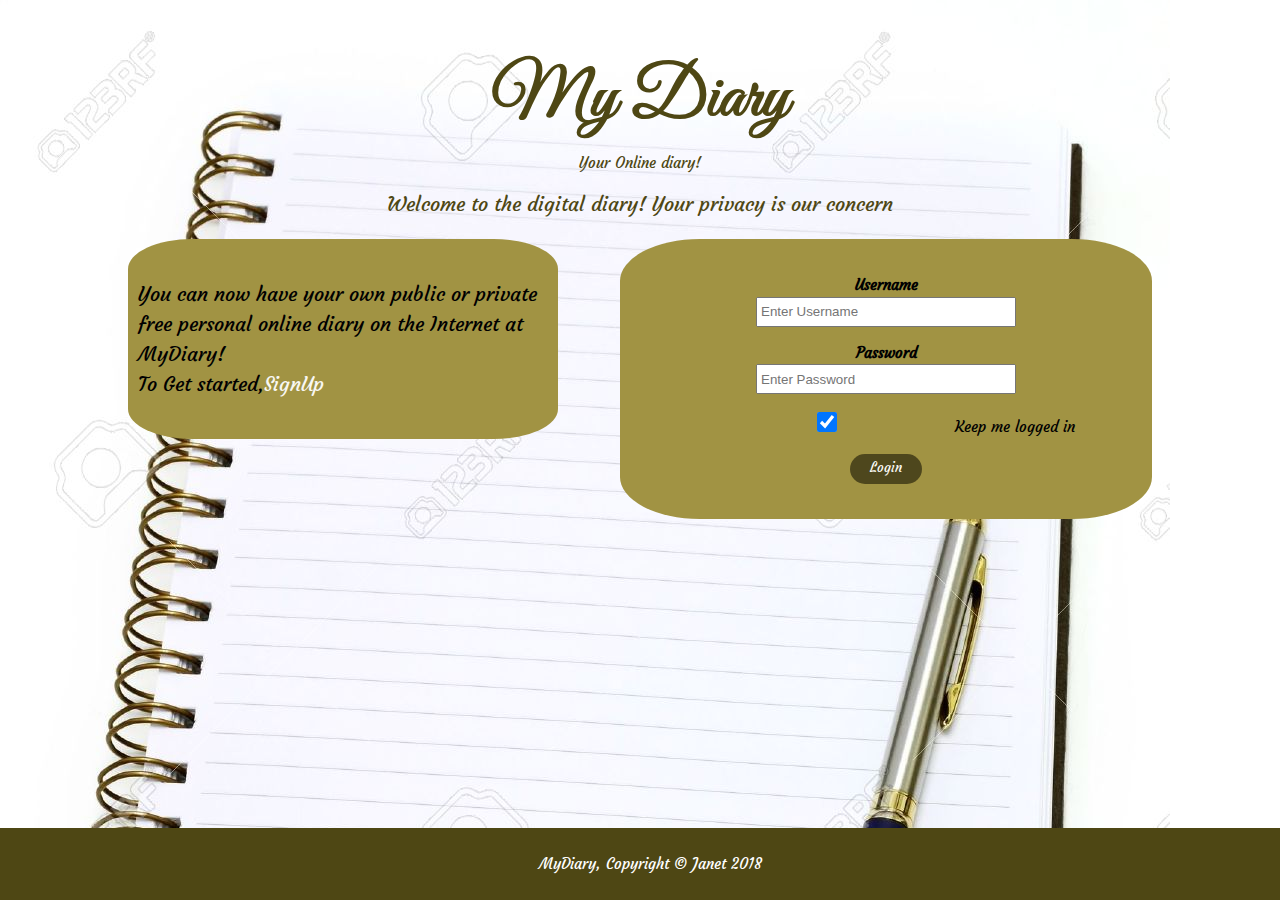
<file: UI/index.html>
<!DOCTYPE html>
<html lang="en" dir="ltr">
  <head>
    <meta charset="utf-8">
    <!--define responsiveness of the site-->
    <meta name="viewport" content="width=device-width" initial-scale=1>
    <!--define description of the site-->
    <meta name="description" content="My Dairy">
    <!--define the keywords in the site-->
    <meta name="keywords" content="entries">
    <!--author of the site -->
    <meta name="author" content="Janet Namutebi">

    <title>MyDiary | welcome</title>
    <!--connect css-->
    <link rel="stylesheet" href="./css/style.css">
    <!--dairy font-->
    <link href="https://fonts.googleapis.com/css?family=Courgette|Dancing+Script|Great+Vibes|Tangerine" rel="stylesheet"> 
    <!--intro font-->
   <link href="https://fonts.googleapis.com/css?family=Lateef" rel="stylesheet"> 
 
  </head>
  <body>
    <!--My Dairy-->
    
        <div id="heading" class="container">
            <h1>My Diary</h1>
            <p>Your Online diary! </p>
            <p style="font-size:20px">Welcome to the digital diary! Your privacy is our concern</p>
        </div>
        <section class="container">
          <div id="intro" >
            <p>You can now have your own public or private free personal
             online diary on the Internet at MyDiary!<br>
            To Get started,<a href="signup.html">SignUp</a></p>
          </div>
          <div id="login">
            
            <form  action="entry.html">
                <p>
                <label ><b>Username</b></label><br>
                <input type="text" placeholder="Enter Username" name="username" required>
                </p><p>
                <label><b>Password</b></label><br>
                <input type="password" placeholder="Enter Password" name="passw" required>
                </p>
                <p><input type="checkbox" checked="checked" name="remember">Keep me logged in</p>
                
               <button class="buttonball" type="submit">Login</button>
               </p>
            
        
            </form>
         </div>
    </section>
    <footer>
      <p>MyDiary, Copyright &copy; Janet 2018 </p>
      </footer>
  </body>
</html>
</file>
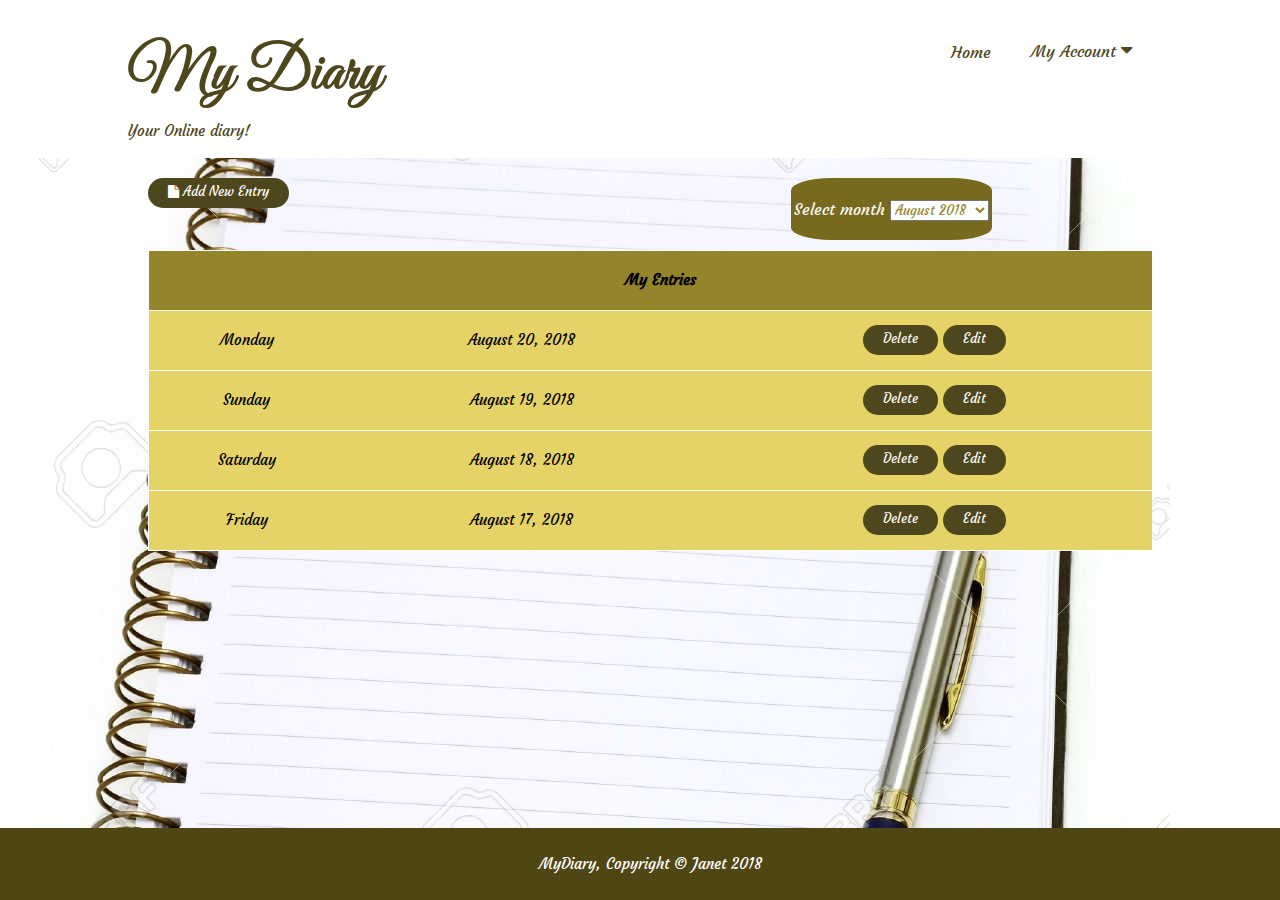
<file: UI/entry.html>
<!DOCTYPE html>
<html lang="en" dir="ltr">
  <head>
    <meta charset="utf-8">
    <!--define responsiveness of the site-->
    <meta name="viewport" content="width=device-width" initial-scale=1>
    <!--define description of the site-->
    <meta name="description" content="My Dairy">
    <!--define the keywords in the site-->
    <meta name="keywords" content="entries">
    <!--author of the site -->
    <meta name="author" content="Janet Namutebi">

    <title>MyDiary | welcome</title>
    <!--connect css--> 
    <link rel="stylesheet" href="./css/style.css">
    <!--icon link-->
    <link rel="stylesheet" href="https://fonts.googleapis.com/icon?family=Material+Icons">
    <link rel="stylesheet" href="https://cdnjs.cloudflare.com/ajax/libs/font-awesome/4.7.0/css/font-awesome.min.css">
    <!--dairy font-->
    <link href="https://fonts.googleapis.com/css?family=Courgette|Dancing+Script|Great+Vibes|Tangerine" rel="stylesheet"> 

    <script type="text/javascript">
      //function to display entries of different months and years-->
       function selectmonth(nameselect){
         console.log(nameselect);
         var msg = document.getElementById("p1");
         if(nameselect){
            augoption = document.getElementById("augmonth").value;
            junoption = document.getElementById("junmonth").value;
            juloption = document.getElementById("julmonth").value;
          
            if(augoption == nameselect.value){
             document.getElementById("aug").style.display ="block";
             document.getElementById("june").style.display ="none";
             document.getElementById("july").style.display ="none";
             msg.style.display = "none";
             }

            else if(junoption == nameselect.value){
             document.getElementById("june").style.display ="block";
             document.getElementById("aug").style.display ="none";
             document.getElementById("july").style.display ="none";
             msg.style.display = "none";
            }
            
            else if(juloption == nameselect.value){
             document.getElementById("july").style.display ="block";
             document.getElementById("aug").style.display ="none";   
             document.getElementById("june").style.display ="none";
             msg.style.display = "none";
           }
         else{
          document.getElementById("aug").style.display ="none";
          document.getElementById("june").style.display ="none";
          document.getElementById("july").style.display ="none";
          msg.style.display = "block";
         }

         }
       }
       //function to display entry popup
       function dairyentry() {
         var entryform = document.getElementById("entrypop");
         var displayentry = entryform.style.display ="block";
       }
      </script>
  </head>
  <body>
    <!--body header-->
    <header>
      <div class="container">
        <div id="brandname">
          <h1>My Diary</h1>
            <p>Your Online diary! </p>
        </div>
        <nav>
          <ul>
            <li class="current"><a href="entry.html">Home</a></li>
            <div class="dropnav">
              <button class="dropbtn">My Account 
                  <i class="fa fa-caret-down" style="font-size:20px;color:rgb(78, 71, 29);"></i>
                </button>
                <div class="dropnav-content">
                  <li><a href="userprofile.html">Profile</a></li>
                  <li><a href="index.html">Logout</a></li>
                </div>
            </div>
          </ul>
        </nav>
      </div>
    </header>
    <!--My Dairy-->
     <section id="entries">
       <div class="container">
         <!--list of entries-->
         <div class="entry">
           <!--select month-->
           <div class="selmonth">
              <P><label>Select month </label>
                <select id="month" onchange="selectmonth(this);">
                  <option id="augmonth" value="august">August 2018</option>
                  <option id="julmonth" value="july">July 2018</option>
                  <option id="junmonth" value="june">June 2018</option>
                  <option value="may">May 2018</option>
                  <option value="april">April 2018</option>
                  <option value="mar">March 2018</option>
                  <option value="feb">Febuary 2018</option>
                  <option value="jan">January 2018</option>
                </select> </p>

           </div>

             <!--add new entry-->
          <button class="buttonball" onclick="dairyentry()" style="font-size:13px;float: left;"><i class="fa fa-file"></i> Add New Entry</button>
          <div id="entrypop" style="display:none">
            <form action="entry.html">
                <p><input type="text" required="required" placeholder="Title"></p>
                <p><input type="text" required="required" placeholder="Enter content"></p>
                <p><input type="date" required="required" placeholder="select date"></p>
                <p><button type="submit">add entry</button></p>
              
            </form>
          </div>
           
           <!--display of entries-->
          <div id="aug"><!--august entries-->
           <table border="0">
             <thead>
             <th colspan="3">My Entries</th>
             </thead>
             <tr>
               <td>Monday</td><td>August 20, 2018</td>
               <td><button class="buttonball">Delete</button> <button class="buttonball">Edit</button></td>
             </tr>
             <tr>
              <td>Sunday</td><td>August 19, 2018</td>
              <td><button class="buttonball">Delete</button> <button class="buttonball">Edit</button></td>
            </tr>
            <tr>
              <td>Saturday</td><td>August 18, 2018</td>
              <td><button class="buttonball">Delete</button> <button class="buttonball">Edit</button></td>
              </tr>
              <tr>
                <td>Friday</td><td>August 17, 2018</td>
                <td><button class="buttonball">Delete</button> <button class="buttonball">Edit</button></td>
              </tr>
           </table>
           </div>
           <!--july entries-->
           <div id="july" style="display:none">
           <table border="0">
              <thead>
              <th colspan="3">My Entries</th>
              </thead>
              <tr>
                <td>Monday</td><td>July 20, 2018</td>
                <td><button class="buttonball">Delete</button> <button class="buttonball">Edit</button></td>
              </tr>
              <tr>
               <td>Sunday</td><td>July 19, 2018</td>
               <td><button class="buttonball">Delete</button> <button class="buttonball">Edit</button></td>
             </tr>
             <tr>
               <td>Saturday</td><td>July 18, 2018</td>
               <td><button class="buttonball">Delete</button> <button class="buttonball">Edit</button></td>
               </tr>
               <tr>
                 <td>Friday</td><td>July 17, 2018</td>
                 <td><button class="buttonball">Delete</button> <button class="buttonball">Edit</button></td>
               </tr>
            </table>
            </div>
            <!--june entries-->
            <div id="june" style="display:none">
                <table border="0">
                   <thead>
                   <th colspan="3">My Entries</th>
                   </thead>
                   <tr>
                     <td>Monday</td><td>June 20, 2018</td>
                     <td><button class="buttonball">Delete</button> <button class="buttonball">Edit</button></td>
                   </tr>
                   <tr>
                    <td>Sunday</td><td>June 19, 2018</td>
                    <td><button class="buttonball">Delete</button> <button class="buttonball">Edit</button></td>
                  </tr>
                  <tr>
                    <td>Saturday</td><td>June 18, 2018</td>
                    <td><button class="buttonball">Delete</button> <button class="buttonball">Edit</button></td>
                    </tr>
                    <tr>
                      <td>Friday</td><td>June 17, 2018</td>
                      <td><button class="buttonball">Delete</button> <button class="buttonball">Edit</button></td>
                    </tr>
                 </table>
                 </div>
              <!--message for months with no entries-->
            <p id="p1" style="display:none">No entries for this selected month, please select another month
            <br><i class="material-icons" style="font-size:70px;color:rgb(117, 4, 4)">error_outline</i>
          </p>
         </div> <!--entry-->
       </div> <!--container-->

     </section>
     <!--footer-->
     <footer>
      <p>MyDiary, Copyright &copy; Janet 2018 </p>
     </footer>
     
  </body>
</html>
</file>
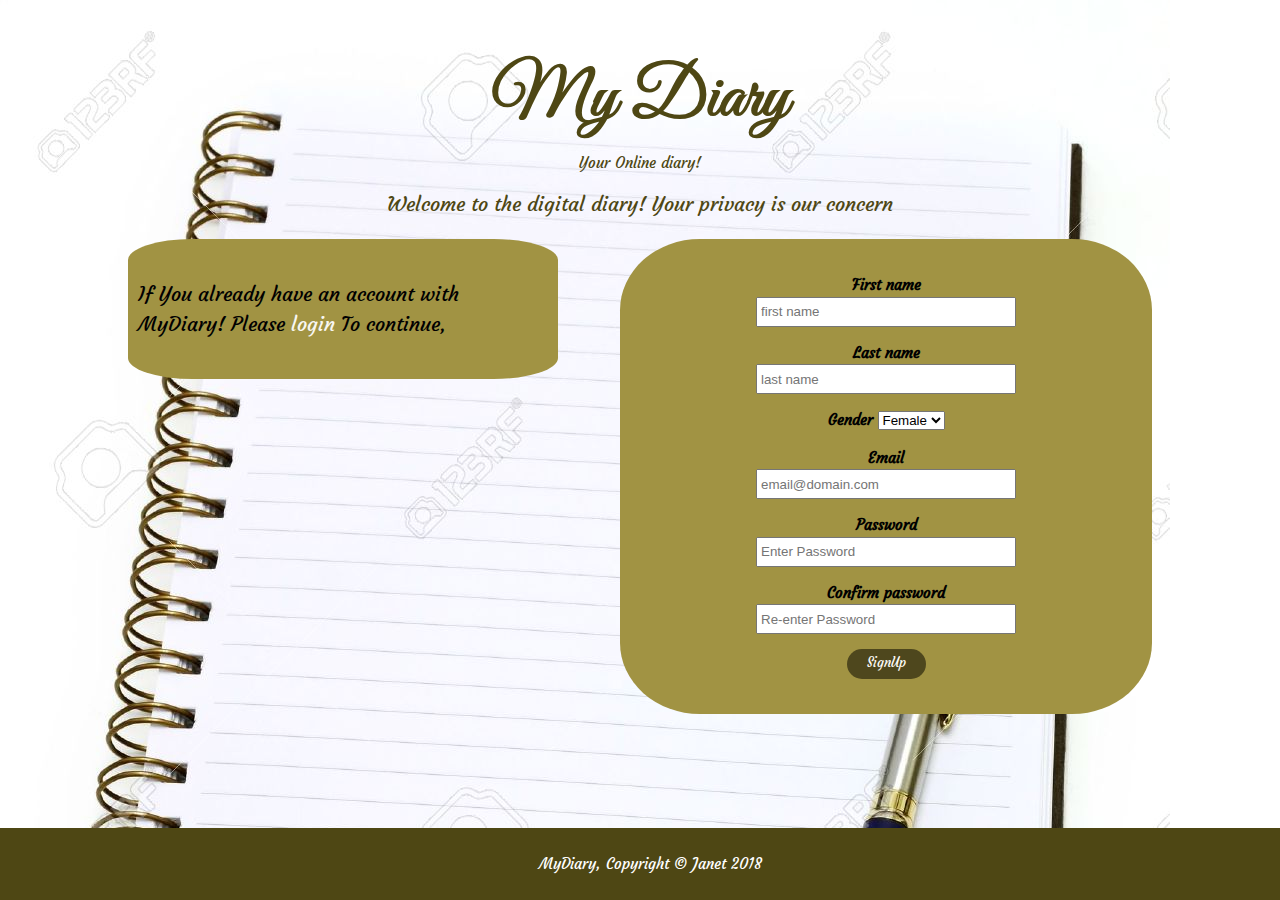
<file: UI/signup.html>
<!DOCTYPE html>
<html lang="en" dir="ltr">
  <head>
    <meta charset="utf-8">
    <!--define responsiveness of the site-->
    <meta name="viewport" content="width=device-width" initial-scale=1>
    <!--define description of the site-->
    <meta name="description" content="My Dairy">
    <!--define the keywords in the site-->
    <meta name="keywords" content="entries">
    <!--author of the site -->
    <meta name="author" content="Janet Namutebi">

    <title>MyDiary | welcome</title>
    <!--connect css-->
    <link rel="stylesheet" href="./css/style.css">
    <!--dairy font-->
    <link href="https://fonts.googleapis.com/css?family=Courgette|Dancing+Script|Great+Vibes|Tangerine" rel="stylesheet"> 
    <!--intro font-->
   <link href="https://fonts.googleapis.com/css?family=Lateef" rel="stylesheet"> 
 
  </head>
  <body>
    <!--My Dairy-->
    
        <div id="heading" class="container">
            <h1>My Diary</h1>
            <p>Your Online diary! </p>
            <p style="font-size:20px">Welcome to the digital diary! Your privacy is our concern</p>
        </div>
        <section class="container">
          <div id="intro" >
            <p>If You already have an account with MyDiary!
             Please <a href="index.html">login</a> To continue,</p>
          </div>

          <div id="login">
            
            <form  action="index.html">
                 <p><label><b>First name</b></label>
                    <br><input type="text" placeholder="first name" name="firstname" required></p>

                <p><label><b>Last name</b></label>
                    <br><input type="text" placeholder="last name" name="lastname" required></p>

                <p><b>Gender</b>
                    <select>
                            <option name="gender" value="female">Female</option>
                            <option name="gender" value="male">Male</option>
                 </select>
                </p>
                <p><label><b>Email</b></label>
                    <br><input type="text" placeholder="email@domain.com" name="email" required></p>

                <p><label><b>Password</b></label>
                    <br><input type="password" placeholder="Enter Password" name="passw" required></p>

                <p><label><b>Confirm password</b></label>
                    <br><input type="password" placeholder="Re-enter Password" name="pasw" required></p>
                 <p>
                <button class="buttonball" type="submit">SignUp</button></p> 
            </form>
         </div>
    </section>
    <footer>
        <p>MyDiary, Copyright &copy; Janet 2018 </p>
      </footer>
  </body>
</html>
</file>
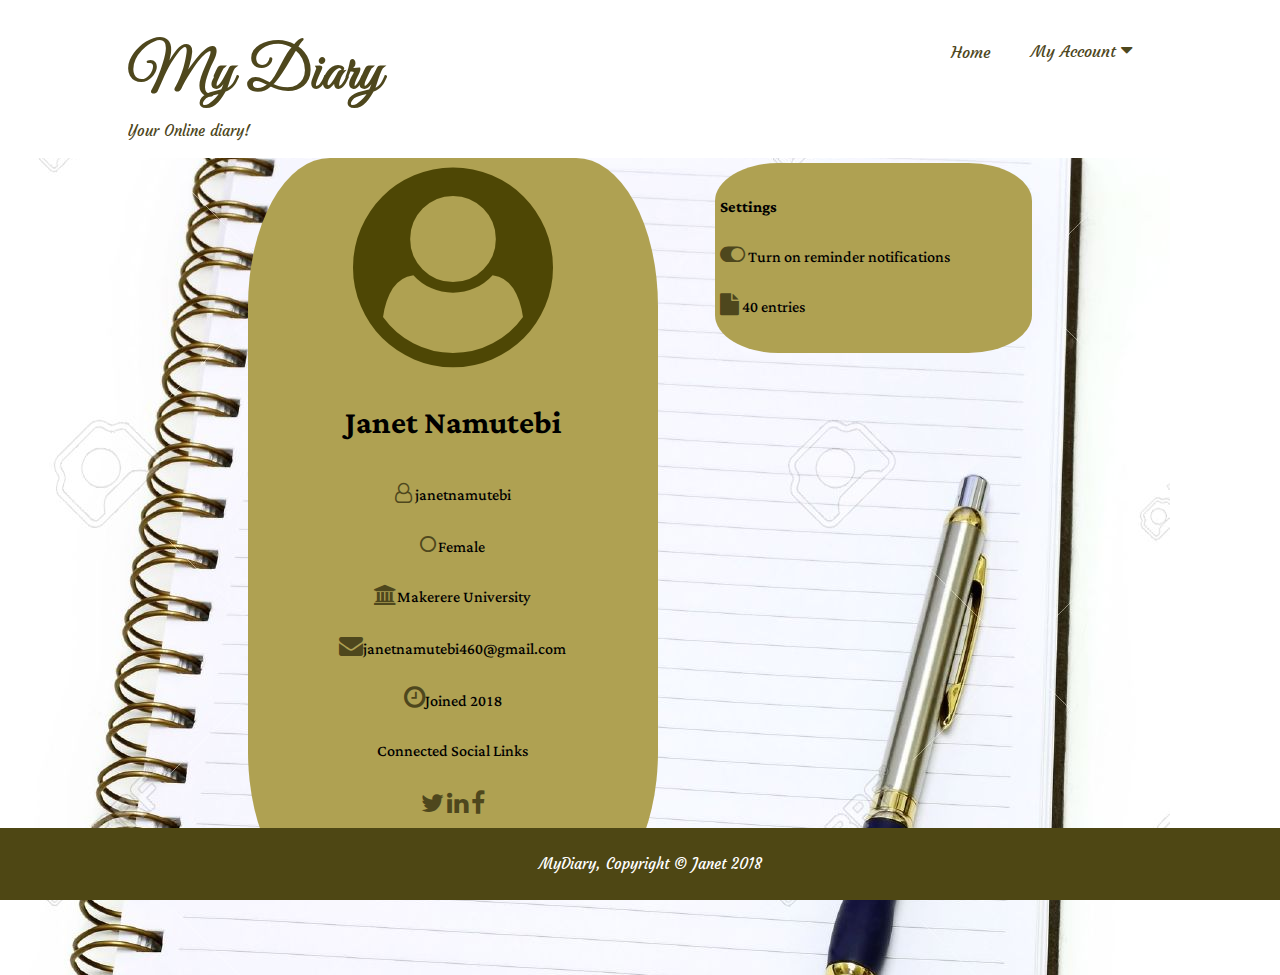
<file: UI/userprofile.html>
<!DOCTYPE html>
<html lang="en" dir="ltr">
  <head>
    <meta charset="utf-8">
    <!--define responsiveness of the site-->
    <meta name="viewport" content="width=device-width" initial-scale=1>
    <!--define description of the site-->
    <meta name="description" content="My Dairy">
    <!--define the keywords in the site-->
    <meta name="keywords" content="entries">
    <!--author of the site -->
    <meta name="author" content="Janet Namutebi">

    <title>MyDiary | welcome</title>
    <!--connect css-->
    <link rel="stylesheet" href="./css/style.css">

    <!--icons-->
    <link rel="stylesheet" href="https://cdnjs.cloudflare.com/ajax/libs/font-awesome/4.7.0/css/font-awesome.min.css">
    <!--font-->
    <link href="https://fonts.googleapis.com/css?family=Courgette|Dancing+Script|Great+Vibes|Tangerine" rel="stylesheet"> 
    <!--user profile font-->
   <link href="https://fonts.googleapis.com/css?family=Lateef" rel="stylesheet"> 
  </head>
  <body>
    <!--My Dairy-->
    
    <header>
        <div class="container">
          <div id="brandname">
            <h1>My Diary</h1>
            <p>Your Online diary! </p>
          </div>
          <nav>
            <ul>
              <li class="current"><a href="entry.html">Home</a></li>
              <div class="dropnav">
                <button class="dropbtn">My Account 
                    <i class="fa fa-caret-down" style="font-size:20px;color:rgb(78, 71, 29);"></i>
                  </button>
                  <div class="dropnav-content">
                    <li><a href="userprofile.html">Profile</a></li>
                    <li><a href="index.html">Logout</a></li>
                  </div>
              </div>
            </ul>
          </nav>
        </div>
      </header>
        <section class="container">
            <div class="set">
                <p><b>Settings</b></p>
                <p><i class="fa fa-toggle-on" style="font-size:22px;color:rgb(78, 71, 29);"></i> Turn on reminder notifications</p>
                <p><i class="fa fa-file"style="font-size:22px;color:rgb(78, 71, 29);"></i> 40 entries </p>
            </div>
                
         <div class="card">
            <i class="fa fa-user-circle" style="font-size:200px;color:rgb(78, 71, 5);"></i>
            <h1 style="float:auto">Janet Namutebi</h1>
            <p class="title"><i class="fa fa-user-o" style="font-size:20px;color:rgb(78, 71, 29);"></i> janetnamutebi</p>
            <p><i class="fa fa-genderless" style="font-size:25px;color:rgb(78, 71, 29);"></i>Female</p>
            <p><i class="fa fa-university" style="font-size:20px;color:rgb(78, 71, 29)"></i>Makerere University</p>
            <p><i class="fa fa-envelope" style="font-size:24px;color:rgb(78, 71, 29)"></i>janetnamutebi460@gmail.com</p>
            <p><i class="fa fa-clock-o" style="font-size:25px;color:rgb(78, 71, 29)"></i>Joined 2018</p>
            <p>Connected Social Links</p>
            <div style="margin: 24px 0;">
              <a href="#"><i class="fa fa-twitter" style="font-size:25px;color:rgb(78, 71, 29)"></i></a>  
              <a href="#"><i class="fa fa-linkedin" style="font-size:25px;color:rgb(78, 71, 29)"></i></a>  
              <a href="#"><i class="fa fa-facebook" style="font-size:25px;color:rgb(78, 71, 29)"></i></a> 
           </div>
           <p><button class="buttonball"><i class="fa fa-edit" style="font-size: 20px;color:white"></i> Edit</button></p>
          </div>
    </section>
    <footer>
      <p>MyDiary, Copyright &copy; Janet 2018 </p>
      </footer>
  </body>
</html>
</file>
<file: UI/css/style.css>
body{
  font: 15px/1.5 Arial, Helvetica, sans-serif;
  padding: 0;
  margin: 0;
  background-color:#f4f4f4;
  background: url('../images/diary.jpg') no-repeat;
}
/*global*/
.container {
  width: 80%;
  margin: auto;
  overflow: hidden;
}
/*ul*/
ul{
  margin: 0;
  padding: 0;
}
.buttonball{
  height: 30px;
  background: rgb(78, 71, 29);
  border: none;
  padding: 5px 20px 15px 20px;
  color: rgb(252, 251, 247);
  border-radius: 20px;
  font-family: 'Courgette', cursive;
}

/*header*/
header {
  background: #ffffff;
  color: rgb(78, 71, 29);
  padding-top: 30px;
  min-height: 100px;
  /*border-bottom: #084B8A 3px solid;*/
}
header a{
  color: rgb(78, 71, 29);
  text-decoration: none;
  text-transform: capitalize;
  font-size: 16px;
}

header li {
  float: left;
  display: inline;
  padding: 0 20px 0 20px;
}
header #brandname {
  float: left;
}
header #brandname h1 {
  font-size: 60px;
  font-family: 'Great Vibes', cursive;
  font-weight: 20px;
  margin:0 0 0 0;
}
header #brandname p {
  font-size: 15px;
  font-family: 'Courgette', cursive;
  margin-top: 0;
}
header nav {
  font-family: 'Courgette', cursive;
  float: right;
  margin-top: 10px;
  display: inline;
}

header a:hover {
  color:#cccccc;
  font-weight: bold;
  
}
table {
  width: 100%;
  font-family: 'Courgette', cursive;
  background-color: rgb(231, 216, 129);
  border-collapse: collapse;
}
table tr {
  border: 1px solid white;
}
.dropnav {
  float: auto;
  overflow: hidden;
}

.dropnav .dropbtn {
  font-size: 16px;    
  border: 0;
  outline: none;
  color: rgb(78, 71, 29);
  padding: 0 20px 0 20px;
  background-color: inherit;
  font-family: inherit;
  margin: 0;
}

.dropnav-content {
  display: none;
  background-color: #f9f9f9;
  min-width: 160px;
  box-shadow: 0px 8px 16px 0px rgba(0,0,0,0.2);
  z-index: 1;
}

.dropnav-content a {
  float: none;
  color: rgb(78, 71, 29);
  padding: 10px 0 10px 0;
  text-decoration: none;
  text-transform: capitalize;
  font-size: 16px;
  display: block;
  text-align: left;
}
.dropnav-content a:hover {
  background-color: #ddd;
  color: black;
  display: block;
}

.dropnav:hover .dropnav-content {
  display: block;
}
.entry {
  margin-bottom: 70px;
  text-align: center;
  width: 100%;
  padding: 20px;
}
.entry table tr{
background: rgb(230, 211, 104);
padding: 0;
height: 60px;
width: 300px;
}
.entry table thead th{
background: rgb(148, 132, 43);
}
.entry p {
  color: rgb(248, 247, 240);
  font-size: 16px;
}
.entry select{
  font-family: 'Courgette', cursive;
  color: rgb(148, 132, 43);
}
.entry #p1 {
  float: left;
  color: rgb(148, 43, 43);
  font-family: 'Courgette', cursive;
  margin: 80px 0 60px 0;
}
.selmonth{
  float: right;
  font-family: 'Courgette', cursive;
  margin: 0 180px 10px 0;
  background: rgb(119, 106, 31);
  border-radius: 20%;
  padding: 3px;
  min-width: 10%; 
}

#heading{
  min-height: 100px;
  text-align: center;
  color: rgb(78, 71, 20);
  font-family: 'Great Vibes', cursive;
}
#heading h1 {
  font-size: 70px;
  font-weight: 20px;
  margin-bottom: 0;
}
#heading p {
  font-size: 15px;
  font-family: 'Courgette', cursive;
  margin-top: 0;
}
#intro {
  float: left;
  font-family: 'Courgette', cursive;
  margin-bottom: 10px;
  padding: 20px 10px 20px 10px;
  width: 40%;
  background: rgb(161, 147, 67);
  border-radius: 15%;
  
}
#intro p {
  font-size: 20px;
}
#intro a {
  color: rgb(248, 247, 242);
  text-decoration: none;
}
#login {
  float: right;
  font-family: 'Courgette', cursive;
  margin-bottom: 60px;
  padding: 20px 10px 20px 10px;
  width: 50%;
  background: rgb(161, 147, 67);
  text-align: center;
  border-radius: 15%;
}
#login input {
  padding: 3px;
  height: 20px;
  width: 250px;
}
.card {
  float: left;
  font-family: 'Lateef', cursive;
  font-size: 20px;
  text-align: center;
  background: rgb(175, 161, 82);
  margin: 0 10px 75px 120px;
  width: 40%;
  padding: 10px 0 0 0;
  border-radius: 20%;
}
.set {
  float: right;
  font-family: 'Lateef', cursive;
  font-size: 20px;
  background: rgb(175, 161, 82);
  margin: 5px 120px 5px 10px;
  padding: 10px 5px 10px;
  width: 30%;
  border-radius: 20%;
}
#entrypop {
  float: auto;
  margin-bottom: 60px;
  padding: 20px 10px 20px 10px;
  width: 30%;
  background: rgb(119, 106, 31);
  text-align: center;
}
#entrypop input {
  padding: 3px;
  height: 20px;
  width: 250px;
}
footer {
position: fixed;
left: 0;
right: 0;
bottom: 0;
width: 100%;
padding: 10px;
margin-top: 1px;
color: #ffffff;
background: rgb(78, 71, 20);
font-family: 'Courgette', cursive;
text-align: center;
}
@media (max-width: 600px){
  #intro {
    float: left;
    margin-left: 15px;
    margin-bottom: 10px;
    padding: 20px 10px 20px 10px;
    min-width: 80%;
    background: rgb(161, 147, 67);
    
  }
  #login {
    float: right;
    margin-right: 15px;
    margin-bottom: 60px;
    padding: 20px 10px 20px 10px;
    min-width: 80%;
    background: rgb(161, 147, 67);
    text-align: center;
  }

.card {
  float: left;
  text-align: center;
  background: rgb(175, 161, 82);
  margin: 0 50px 60px 0;
  min-width: 100%;
  padding: 20px 0 20px 0;
  border-radius: 20%;
}
.set {
  float: right;
  background: rgb(175, 161, 82);
  margin: 5px 15px 60px 10px;
  padding: 20px 10px 20px 10px;
  min-width: 80%;
  border-radius: 20%;
}

.selmonth{
  float: right;
  margin: 0 20px 0 0;
}

}
</file>
